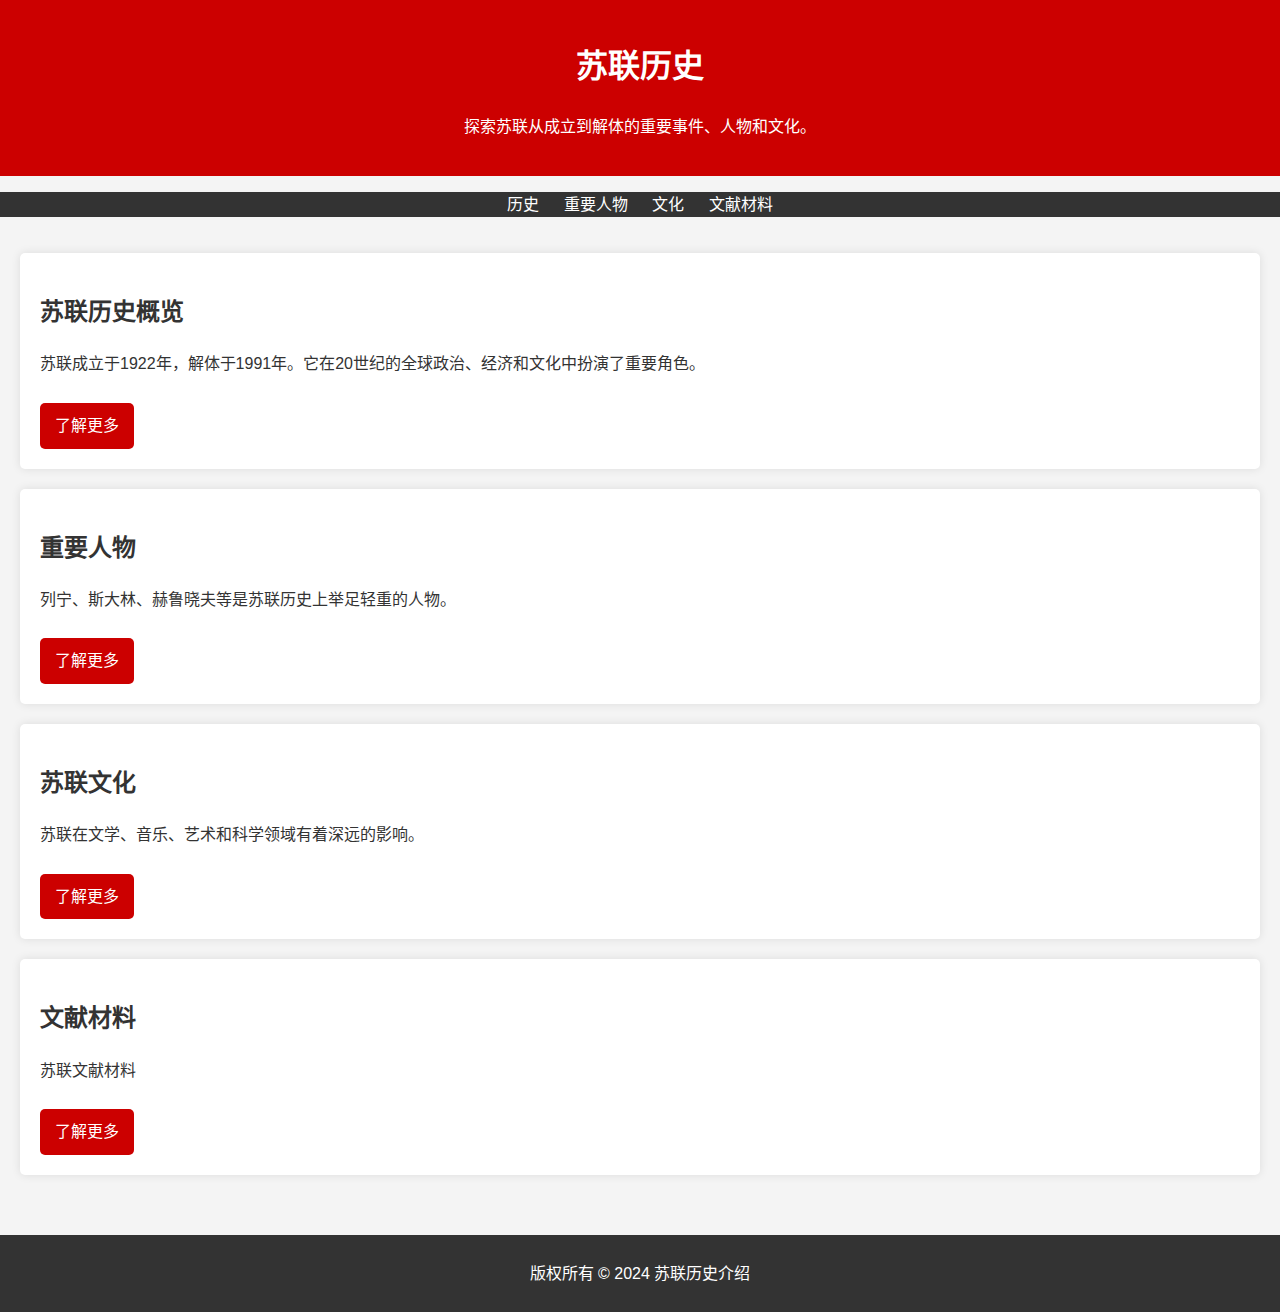
<file: index.html>
<!DOCTYPE html>
<html lang="zh-CN">
<head>
    <meta charset="UTF-8">
    <meta name="viewport" content="width=device-width, initial-scale=1.0">
    <title>苏联历史介绍</title>
    <link rel="stylesheet" href="css/styles.css">
</head>
<body>
    <header>
        <h1>苏联历史</h1>
        <p>探索苏联从成立到解体的重要事件、人物和文化。</p>
    </header>
    <nav>
        <ul>
            <li><a href="#history">历史</a></li>
            <li><a href="#figures">重要人物</a></li>
            <li><a href="#culture">文化</a></li>
            <li><a href="#hliterature">文献材料</a></li>
        </ul>
    </nav>
    <main>
        <section id="history">
            <h2>苏联历史概览</h2>
            <p>苏联成立于1922年，解体于1991年。它在20世纪的全球政治、经济和文化中扮演了重要角色。</p>
            <a href="html/history-details.html" class="learn-more">了解更多</a>
        </section>
        <section id="figures">
            <h2>重要人物</h2>
            <p>列宁、斯大林、赫鲁晓夫等是苏联历史上举足轻重的人物。</p>
            <a href="html/figures.html" class="learn-more">了解更多</a>
        </section>
        <section id="culture">
            <h2>苏联文化</h2>
            <p>苏联在文学、音乐、艺术和科学领域有着深远的影响。</p>
            <a href="html/culture_details.html" class="learn-more">了解更多</a>
        </section >
        <section id="hliterature">
            <h2>文献材料</h2>
            <p>苏联文献材料</p>
            <a href="html/Soviet-Documents.html" class="learn-more">了解更多</a>
        </section>
    </main>
    <footer>
        <p>版权所有 © 2024 苏联历史介绍</p>
    </footer>
    <script src="js/animations.js"></script>
</body>
</html>
</file>
<file: css/styles.css>
body {
    font-family: Arial, sans-serif;
    line-height: 1.6;
    margin: 0;
    padding: 0;
    background-color: #f4f4f4;
    color: #333;
    overflow-x: hidden;
}

header {
    background-color: #cc0000;
    color: #fff;
    padding: 20px;
    text-align: center;
    animation: fadeIn 2s ease-in-out;
}

nav ul {
    background: #333;
    color: #fff;
    list-style: none;
    padding: 0;
    text-align: center;
    transition: background 0.5s ease;
}

nav ul li {
    display: inline;
    margin: 0 10px;
}

nav ul li a {
    color: #fff;
    text-decoration: none;
    transition: color 0.3s;
}

nav ul li a:hover {
    color: #cc0000;
}

main {
    padding: 20px;
}

section {
    margin-bottom: 20px;
    padding: 20px;
    background: #fff;
    border-radius: 5px;
    box-shadow: 0 0 10px rgba(0, 0, 0, 0.1);
    transition: transform 0.3s, box-shadow 0.3s;
}

section:hover {
    transform: scale(1.02);
    box-shadow: 0 0 15px rgba(0, 0, 0, 0.2);
}

.learn-more {
    display: inline-block;
    margin-top: 10px;
    padding: 10px 15px;
    background-color: #cc0000;
    color: #fff;
    text-decoration: none;
    border-radius: 5px;
    transition: background-color 0.3s;
}

.learn-more:hover {
    background-color: #a30000;
}

footer {
    background: #333;
    color: #fff;
    text-align: center;
    padding: 10px 0;
    margin-top: 20px;
    animation: fadeIn 2s ease-in-out;
}

@keyframes fadeIn {
    0% {
        opacity: 0;
    }
    100% {
        opacity: 1;
    }
}
/* 人物照片的样式 */
.figure-photo {
    width: 200px; /* 图片宽度 */
    height: auto;
    border-radius: 10px; /* 图片圆角效果 */
    box-shadow: 0 0 10px rgba(0, 0, 0, 0.1); /* 阴影效果 */
    margin-bottom: 20px;
}
</file>
